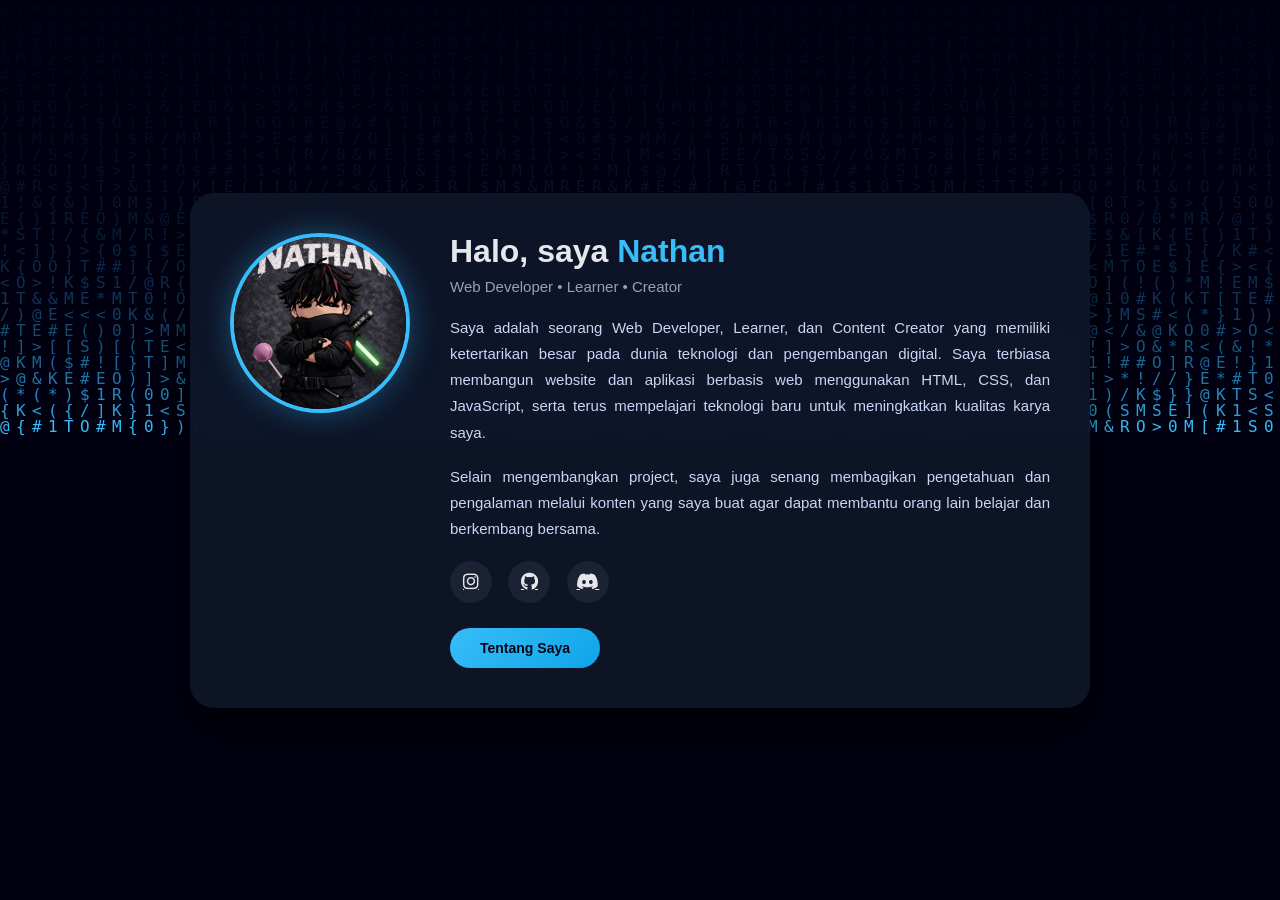
<file: about/about.html>
<!DOCTYPE html>
<html lang="id">
<head>
  <meta charset="UTF-8" />
  <meta name="viewport" content="width=device-width, initial-scale=1.0" />
  <title>About Me</title>

  <!-- CSS -->
  <link rel="stylesheet" href="about.css" />

  <!-- Font Awesome (icon) -->
  <link rel="stylesheet"
    href="https://cdnjs.cloudflare.com/ajax/libs/font-awesome/6.5.1/css/all.min.css">
</head>
<body>

  <section class="about-container">
    <div class="profile">
      <img src="profile.png" alt="Foto Profil">
    </div>

    <div class="about-content">
      <h1>Halo, saya <span>Nathan</span></h1>
      <p class="subtitle">Web Developer • Learner • Creator</p>

      <p class="description">
  Saya adalah seorang Web Developer, Learner, dan Content Creator yang memiliki
  ketertarikan besar pada dunia teknologi dan pengembangan digital. Saya terbiasa
  membangun website dan aplikasi berbasis web menggunakan HTML, CSS, dan
  JavaScript, serta terus mempelajari teknologi baru untuk meningkatkan kualitas
  karya saya.
  </p>

  <p class="description">
  Selain mengembangkan project, saya juga senang membagikan pengetahuan dan
  pengalaman melalui konten yang saya buat agar dapat membantu orang lain belajar
  dan berkembang bersama.
</p>

      <div class="social">
        <a href="#" title="Instagram"><i class="fab fa-instagram"></i></a>
        <a href="#" title="GitHub"><i class="fab fa-github"></i></a>
        <a href="#" title="Discord"><i class="fab fa-discord"></i></a>
      </div>

      <button id="btnMore">Tentang Saya</button>
    </div>
  </section>

  <!-- JS -->
  <script src="about.js"></script>
</body>
</html>
</file>
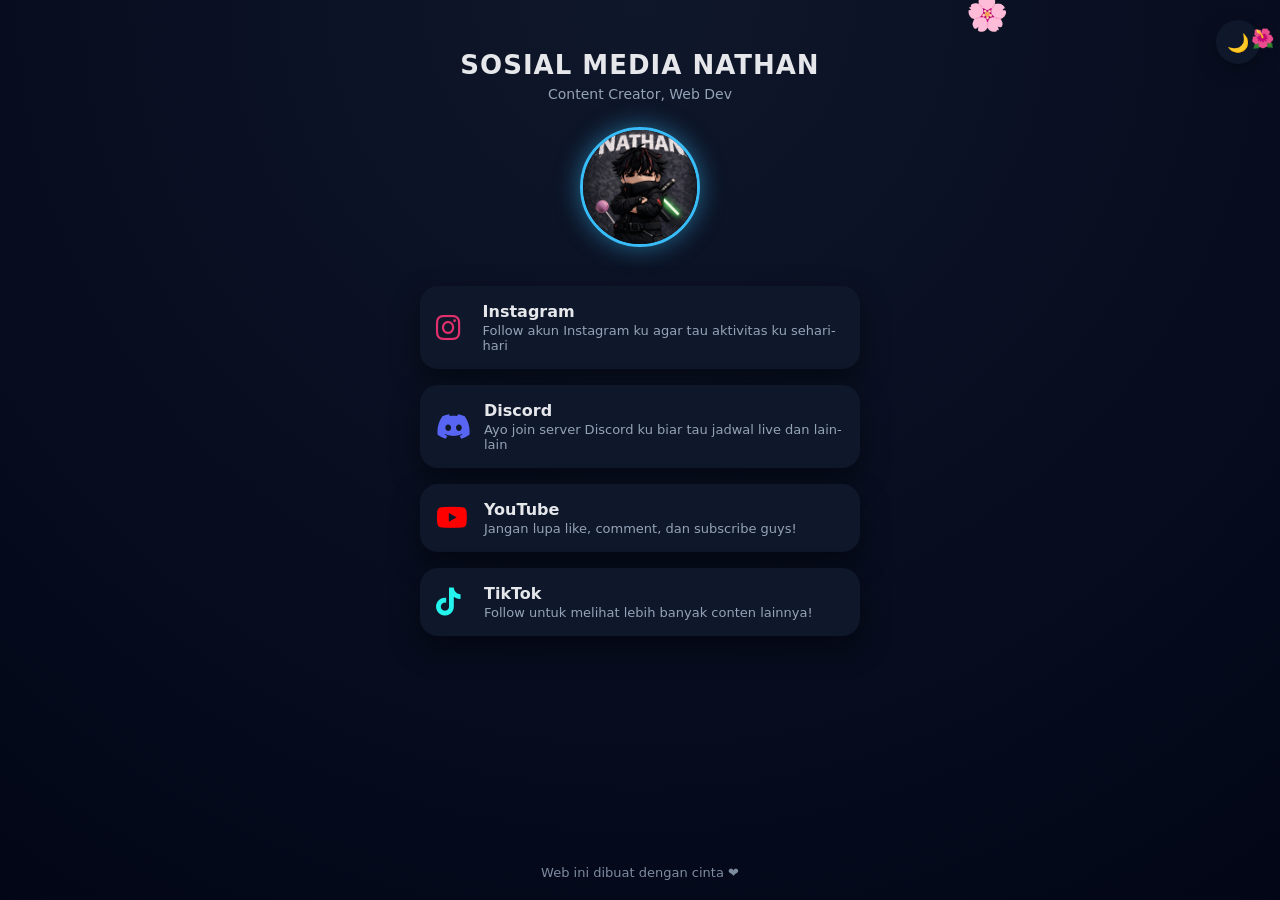
<file: linktree/linktree.html>
<!DOCTYPE html>
<html lang="en">
<head>
  <meta charset="UTF-8">
  <meta name="viewport" content="width=device-width, initial-scale=1.0">
  <meta http-equiv="X-UA-Compatible" content="ie=edge">
  <title>Day 1</title>

  <link rel="stylesheet" href="linktree.css">
  <link
    rel="stylesheet"
    href="https://cdnjs.cloudflare.com/ajax/libs/font-awesome/6.5.1/css/all.min.css"
  >
</head>
<body>

  <div class="container-intro">
    <h1>SOSIAL MEDIA NATHAN</h1>
    <p>Content Creator, Web Dev</p>

    <div class="profile">
      <img
        src="profile.png"
        alt="Profile Avatar"
      >
    </div>
  </div>

  <button id="theme-toggle">🌙</button>

  <div class="container-content">
    <div class="btn">

      <a href="https://www.instagram.com/khoerudinmuhamad1?igsh=MW4yZ2kydHdnMm9yZQ==" class="instagram">
        <i class="fa-brands fa-instagram"></i>
        <div class="text">
          <span>Instagram</span>
          <p>Follow akun Instagram ku agar tau aktivitas ku sehari-hari</p>
        </div>
      </a>

      <a href="https://discord.gg/Sa9neh4HZX" class="discord">
        <i class="fa-brands fa-discord"></i>
        <div class="text">
          <span>Discord</span>
          <p>Ayo join server Discord ku biar tau jadwal live dan lain-lain</p>
        </div>
      </a>

      <a href="https://youtube.com/@khoer-1?si=jCTnUDZjyKAIMgaH" class="youtube">
        <i class="fa-brands fa-youtube"></i>
        <div class="text">
          <span>YouTube</span>
          <p>Jangan lupa like, comment, dan subscribe guys!</p>
        </div>
      </a>

      <a href="https://www.tiktok.com/@nathanf318?_r=1&_t=ZS-93mDPvtPUt3" class="tiktok">
        <i class="fa-brands fa-tiktok"></i>
        <div class="text">
          <span>TikTok</span>
          <p>Follow untuk melihat lebih banyak conten lainnya!</p>
        </div>
      </a>

    </div>
  </div>

  <div class="container-footer">
    <p>Web ini dibuat dengan cinta ❤️</p>
  </div>

  <script src="linktree.js"></script>
</body>
</html>
</file>
<file: about/about.css>
/* RESET */
* {
  margin: 0;
  padding: 0;
  box-sizing: border-box;
  font-family: "Inter", Arial, Helvetica, sans-serif;
}

/* BODY */
body {
  min-height: 100vh;
  background: radial-gradient(circle at top, #0f172a, #020617);
  display: flex;
  justify-content: center;
  align-items: center;
  padding: 20px;
  color: #e5e7eb;
}

/* CONTAINER */
.about-container {
  width: 100%;
  max-width: 900px;
  background: rgba(15, 23, 42, 0.9);
  backdrop-filter: blur(12px);
  border-radius: 24px;
  padding: 40px;
  display: flex;
  gap: 40px;
  box-shadow: 0 25px 50px rgba(0, 0, 0, 0.6);
  transition: 0.3s ease;
}

/* PROFILE */
.profile {
  flex-shrink: 0;
}

.profile img {
  width: 180px;
  height: 180px;
  border-radius: 50%;
  object-fit: cover;
  border: 4px solid #38bdf8;
  box-shadow: 0 0 30px rgba(56, 189, 248, 0.35);
}

/* CONTENT */
.about-content {
  flex: 1;
}

.about-content h1 {
  font-size: 32px;
  font-weight: 700;
  margin-bottom: 8px;
}

.about-content h1 span {
  color: #38bdf8;
}

.subtitle {
  font-size: 15px;
  color: #94a3b8;
  margin-bottom: 20px;
}

/* DESCRIPTION */
.description {
  font-size: 15px;
  line-height: 1.75;
  color: #cbd5f5;
  margin-bottom: 18px;
  text-align: justify;
}

/* SOCIAL */
.social {
  margin-top: 10px;
}

.social a {
  display: inline-flex;
  align-items: center;
  justify-content: center;
  width: 42px;
  height: 42px;
  margin-right: 12px;
  border-radius: 50%;
  background: rgba(255, 255, 255, 0.06);
  color: #e5e7eb;
  font-size: 18px;
  transition: 0.3s ease;
}

.social a:hover {
  background: #38bdf8;
  color: #020617;
  transform: translateY(-4px);
}

/* BUTTON */
button {
  margin-top: 25px;
  padding: 12px 30px;
  background: linear-gradient(135deg, #38bdf8, #0ea5e9);
  border: none;
  border-radius: 999px;
  font-size: 14px;
  font-weight: 600;
  color: #020617;
  cursor: pointer;
  transition: 0.3s ease;
}

button:hover {
  transform: translateY(-2px);
  box-shadow: 0 10px 25px rgba(56, 189, 248, 0.5);
}

/* ================= RESPONSIVE ================= */

/* TABLET */
@media (max-width: 900px) {
  .about-container {
    padding: 35px;
    gap: 30px;
  }

  .about-content h1 {
    font-size: 28px;
  }
}

/* MOBILE */
@media (max-width: 768px) {
  .about-container {
    flex-direction: column;
    align-items: center;
    text-align: center;
  }

  .description {
    text-align: left;
  }

  .profile img {
    width: 150px;
    height: 150px;
  }
}

/* SMALL MOBILE */
@media (max-width: 480px) {
  .about-container {
    padding: 25px 20px;
    border-radius: 18px;
  }

  .profile img {
    width: 120px;
    height: 120px;
  }

  .about-content h1 {
    font-size: 22px;
  }

  .subtitle {
    font-size: 14px;
  }

  .description {
    font-size: 14px;
  }

  button {
    width: 100%;
  }
}
</file>
<file: linktree/linktree.css>
/* ================= RESET ================= */
* {
  margin: 0;
  padding: 0;
  box-sizing: border-box;
  font-family: "Poppins", system-ui, Arial, sans-serif;
}

/* ================= THEME VARIABLES ================= */
:root {
  --bg: #020617;
  --card: #0f172a;
  --text: #e5e7eb;
  --muted: #94a3b8;
  --accent: #38bdf8;
}

body.light {
  --bg: #f8fafc;
  --card: #ffffff;
  --text: #0f172a;
  --muted: #475569;
  --accent: #0ea5e9;
}

/* ================= BODY ================= */
body {
  min-height: 100vh;
  background: radial-gradient(circle at top, var(--card), var(--bg));
  color: var(--text);
  display: flex;
  flex-direction: column;
  align-items: center;
  transition: background 0.4s ease, color 0.4s ease;
}

/* ================= INTRO ================= */
.container-intro {
  margin-top: 50px;
  text-align: center;
  padding: 0 20px;
}

.container-intro h1 {
  font-size: 26px;
  letter-spacing: 1px;
}

.container-intro p {
  margin-top: 6px;
  font-size: 14px;
  color: var(--muted);
}

/* ================= PROFILE ================= */
.profile {
  margin-top: 25px;
}

.profile img {
  width: 120px;
  height: 120px;
  border-radius: 50%;
  object-fit: cover;
  border: 3px solid var(--accent);
  box-shadow: 0 0 25px rgba(56, 189, 248, 0.5);
}

/* ================= THEME TOGGLE ================= */
#theme-toggle {
  position: fixed;
  top: 20px;
  right: 20px;
  background: var(--card);
  border: none;
  border-radius: 50%;
  width: 44px;
  height: 44px;
  font-size: 18px;
  cursor: pointer;
  color: var(--text);
  box-shadow: 0 6px 20px rgba(0, 0, 0, 0.3);
  transition: transform 0.2s ease, background 0.3s ease;
}

#theme-toggle:hover {
  transform: scale(1.1);
}

/* ================= CONTENT ================= */
.container-content {
  width: 100%;
  max-width: 480px;
  margin-top: 35px;
  padding: 0 20px;
}

.btn {
  display: flex;
  flex-direction: column;
  gap: 16px;
}

/* ================= BUTTON LINK ================= */
.btn a {
  display: flex;
  gap: 16px;
  align-items: center;
  padding: 16px;
  border-radius: 18px;
  background: var(--card);
  color: var(--text);
  text-decoration: none;
  transition: all 0.35s ease;
  box-shadow: 0 12px 30px rgba(0, 0, 0, 0.45);
}

.btn a:hover {
  transform: translateY(-4px);
}

/* ICON */
.btn a i {
  font-size: 28px;
  width: 32px;
}

/* TEXT */
.text span {
  font-size: 16px;
  font-weight: 600;
}

.text p {
  font-size: 13px;
  color: var(--muted);
  margin-top: 2px;
}

/* ================= BRAND COLORS ================= */
.instagram i { color: #e1306c; }
.discord i { color: #5865f2; }
.youtube i { color: #ff0000; }
.tiktok i { color: #25f4ee; }

.instagram:hover { background: linear-gradient(135deg, #fd1d1d, #833ab4); }
.discord:hover { background: linear-gradient(135deg, #5865f2, #404eed); }
.youtube:hover { background: linear-gradient(135deg, #ff0000, #cc0000); }
.tiktok:hover { background: linear-gradient(135deg, #25f4ee, #000000); }

.btn a:hover i,
.btn a:hover .text p,
.btn a:hover .text span {
  color: #ffffff;
}

/* ================= FOOTER ================= */
.container-footer {
  margin-top: auto;
  padding: 20px 0;
  font-size: 13px;
  color: var(--muted);
  opacity: 0.85;
}

/* ================= MOBILE ================= */
@media (max-width: 480px) {
  .container-intro h1 {
    font-size: 22px;
  }

  .profile img {
    width: 100px;
    height: 100px;
  }
}
</file>
